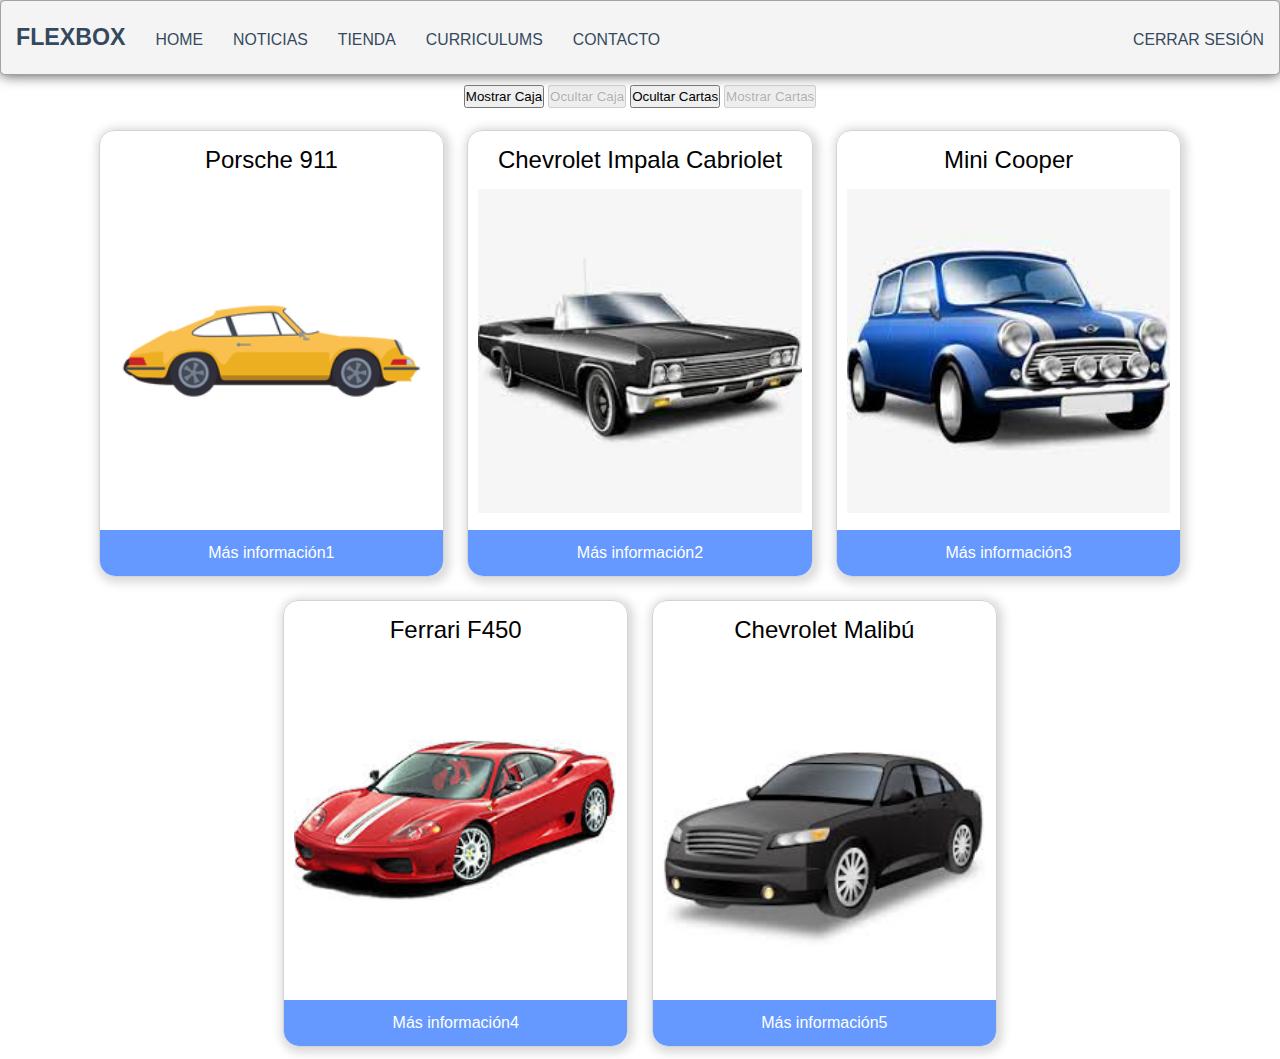
<file: index.html>
<!DOCTYPE html>
<html lang="es">

<head>
    <meta charset="UTF-8">
    <meta http-equiv="X-UA-Compatible" content="IE=edge">
    <meta name="viewport" content="width=device-width, initial-scale=1.0">
    <link rel="stylesheet" href="styles.css">
    <title>Flex-Box</title>
</head>

<body>
    <header class="header">
        <h1 class="logo"><a href="#">Flexbox</a></h1>
        <ul class="main-nav">
            <li><a href="" id="home">Home</a></li>
            <li><a href="" id="noticias">Noticias</a></li>
            <li><a href="" id="Tienda">Tienda</a></li>
            <li><a href="" id="curriculums">Curriculums</a></li>
            <li><a href="" id="contacto">Contacto</a></li>
            <li id="cajaOculta" style="display: none;"><a href="">Nueva Caja</a></li>
            <li class="licerrar"><a href="" id="cerrarsesion">Cerrar Sesión</a></li>
        </ul>
    </header>

    <div class="container" style="padding: 10px 0px;">
        <button onclick="mostrarCaja()" id="mostrarCajaOculta">Mostrar Caja</button>
        <button onclick="ocultarCaja()" id="ocultarCajaOculta">Ocultar Caja</button>

        <button onclick="ocultarCartas()" id="ocultarCartas">Ocultar Cartas</button>
        <button onclick="mostrarCartas()" id="mostrarCartas">Mostrar Cartas</button>
        <input type="hidden" value="5" id="contador" />
    </div>

    <div class="containerCartas">
        <div class="tarjeta">
            <div class="titulo">Porsche 911</div>
            <div class="cuerpo">
                <img src="img/coche1.png" alt="">
            </div>
            <div class="pie">
                <a href="#">Más información1</a>
            </div>
        </div>
        <div class="tarjeta">
            <div class="titulo">Chevrolet Impala Cabriolet</div>
            <div class="cuerpo">
                <img src="img/coche2.png" alt="">
            </div>
            <div class="pie">
                <a href="#">Más información2</a>
            </div>
        </div>
        <div class="tarjeta">
            <div class="titulo">Mini Cooper</div>
            <div class="cuerpo">
                <img src="img/coche3.png" alt="">
            </div>
            <div class="pie">
                <a href="#">Más información3</a>
            </div>
        </div>
        <div class="tarjeta">
            <div class="titulo">Ferrari F450</div>
            <div class="cuerpo">
                <img src="img/coche4.png" alt="">
            </div>
            <div class="pie">
                <a href="#">Más información4</a>
            </div>
        </div>
        <div class="tarjeta">
            <div class="titulo">Chevrolet Malibú</div>
            <div class="cuerpo">
                <img src="img/coche5.png" alt="">
            </div>
            <div class="pie">
                <a href="#">Más información5</a>
            </div>
        </div>

    </div>



</body>

<script>
    window.onload = ocultarBotones()

    function mostrarCaja() {
        document.getElementById('cajaOculta').style.display = 'inline'
        ocultarBotones()
    }

    function ocultarCaja() {
        document.getElementById('cajaOculta').style.display = 'none'
        ocultarBotones()
    }

    function ocultarCartas() {
        let numero = document.getElementById('contador').value
        if (numero > 0) {
            document.getElementsByClassName('tarjeta')[numero - 1].style.display = 'none'
            document.getElementById('contador').value = parseInt(numero) - 1
        }
        ocultarBotones()
    }

    function mostrarCartas() {
        let numero = document.getElementById('contador').value
        if (numero <= 4) {
            document.getElementsByClassName('tarjeta')[numero].style.display = 'block'
            document.getElementById('contador').value = parseInt(numero) + 1
        }
        ocultarBotones()
    }

    function ocultarBotones() {
        let numero = document.getElementById('contador').value
        if (numero == 0)
            document.getElementById('ocultarCartas').disabled = true
        if (numero == 5)
            document.getElementById('mostrarCartas').disabled = true
        if (numero > 0 && numero < 5) {
            document.getElementById('ocultarCartas').disabled = false
            document.getElementById('mostrarCartas').disabled = false
        }
        if (document.getElementById('cajaOculta').style.display == 'inline') {
            document.getElementById('mostrarCajaOculta').disabled = true
            document.getElementById('ocultarCajaOculta').disabled = false
        }
        else {
            document.getElementById('mostrarCajaOculta').disabled = false
            document.getElementById('ocultarCajaOculta').disabled = true
        }

    }
</script>

</html>
</file>
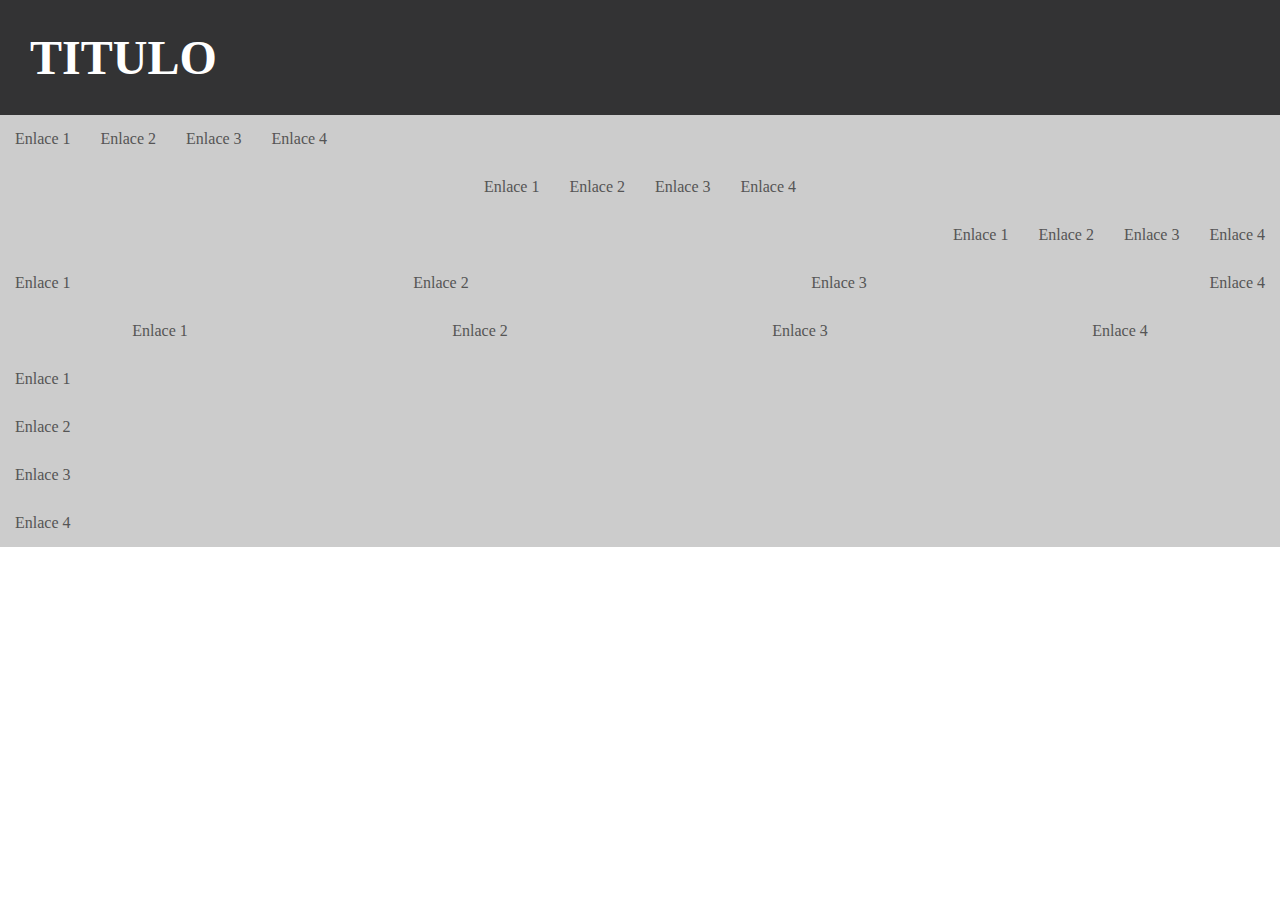
<file: pruebas/prueba.html>
<!DOCTYPE html>
<html lang="es">

<head>
    <meta charset="UTF-8">
    <meta http-equiv="X-UA-Compatible" content="IE=edge">
    <meta name="viewport" content="width=device-width, initial-scale=1.0">
    <link rel="stylesheet" href="styles.css">
    <title>Prueba</title>
</head>

<body>
    <header>TITULO</header>
    <div class="nav" id="nav0">
        <a href="">Enlace 1</a>
        <a href="">Enlace 2</a>
        <a href="">Enlace 3</a>
        <a href="">Enlace 4</a>
    </div>
    <div class="nav" id="nav1">
        <a href="">Enlace 1</a>
        <a href="">Enlace 2</a>
        <a href="">Enlace 3</a>
        <a href="">Enlace 4</a>
    </div>
    <div class="nav" id="nav2">
        <a href="">Enlace 1</a>
        <a href="">Enlace 2</a>
        <a href="">Enlace 3</a>
        <a href="">Enlace 4</a>
    </div>
    <div class="nav" id="nav3">
        <a href="">Enlace 1</a>
        <a href="">Enlace 2</a>
        <a href="">Enlace 3</a>
        <a href="">Enlace 4</a>
    </div>
    <div class="nav" id="nav4">
        <a href="">Enlace 1</a>
        <a href="">Enlace 2</a>
        <a href="">Enlace 3</a>
        <a href="">Enlace 4</a>
    </div>
    <div class="nav" id="nav5">
        <a href="">Enlace 1</a>
        <a href="">Enlace 2</a>
        <a href="">Enlace 3</a>
        <a href="">Enlace 4</a>
    </div>
</body>

</html>
</file>
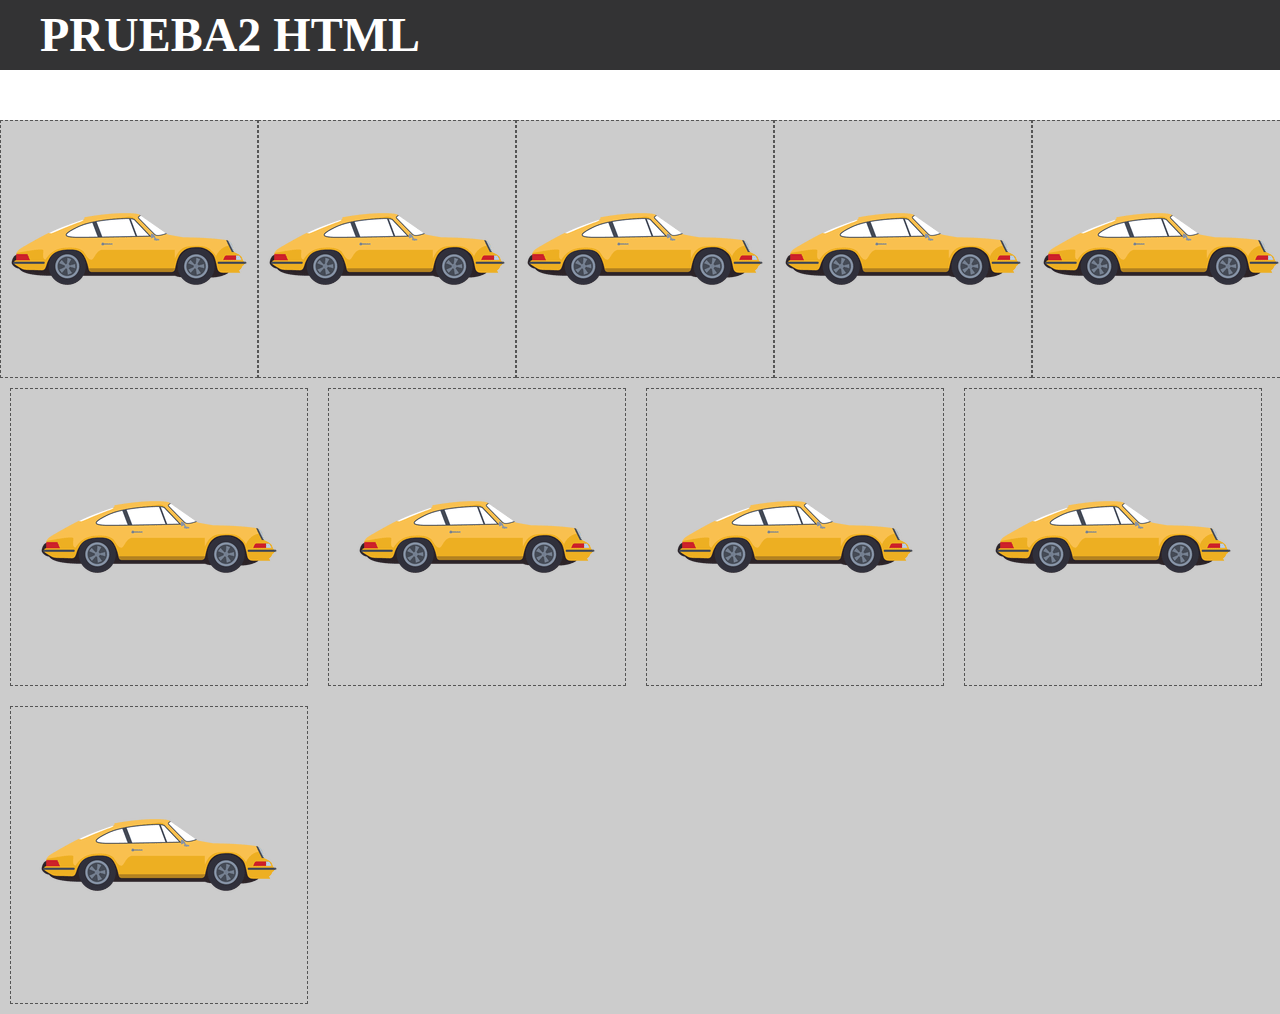
<file: pruebas/prueba2.html>
<!DOCTYPE html>
<html lang="e2">

<head>
    <meta charset="UTF-8">
    <meta http-equiv="X-UA-Compatible" content="IE=edge">
    <meta name="viewport" content="width=device-width, initial-scale=1.0">
    <link rel="stylesheet" href="styles.css">
    <title>Document</title>
</head>

<body>
    <header id="header2">PRUEBA2 HTML</header>
    <section>
        <article>
            <img src="../img/coche1.png" alt="">
            <img src="../img/coche1.png" alt="">
            <img src="../img/coche1.png" alt="">
            <img src="../img/coche1.png" alt="">
            <img src="../img/coche1.png" alt="">
        </article>
    </section>

    <section>
        <article id="article1">
            <img src="../img/coche1.png" alt="">
            <img src="../img/coche1.png" alt="">
            <img src="../img/coche1.png" alt="">
            <img src="../img/coche1.png" alt="">
            <img src="../img/coche1.png" alt="">
        </article>
    </section>

</body>

</html>
</file>
<file: styles.css>
* {
    box-sizing: border-box;
    margin: 0;
    padding: 0;
}

body {
    font-family: 'Montserrat', sans-serif;
    line-height: 1.6;
    margin: 0;
    min-height: 100vh;
    min-width: 400px;
}

ul {
    margin: 0;
    padding: 0;
    list-style: none;
    flex-wrap: wrap;
}

ul li {
    flex-grow: 1;
}

h2,
h3,
a {
    color: #34495e;
}

a {
    text-decoration: none;
}

.logo {
    margin: 0;
    font-size: 1.45em;
}

.main-nav {
    margin-top: 5px;

}

.logo a,
.main-nav a {
    padding: 10px 15px;
    text-transform: uppercase;
    text-align: center;
    display: block;
}

.main-nav a {
    color: #34495e;
    font-size: .99em;
}

.main-nav a:hover {
    color: #718daa;
}



.header {
    padding-top: .5em;
    padding-bottom: .5em;
    border: 1px solid #a2a2a2;
    background-color: #f4f4f4;
    -webkit-box-shadow: 0px 0px 14px 0px rgba(0, 0, 0, 0.75);
    -moz-box-shadow: 0px 0px 14px 0px rgba(0, 0, 0, 0.75);
    box-shadow: 0px 0px 14px 0px rgba(0, 0, 0, 0.75);
    -webkit-border-radius: 5px;
    -moz-border-radius: 5px;
    border-radius: 5px;
}



/**
Cartas
*/

.tarjeta {
    display: flex;
    flex-direction: column;
    justify-content: space-between;
    border: 1px solid lightgray;
    box-shadow: 2px 2px 8px 4px #d3d3d3d1;
    border-radius: 15px;
    font-family: sans-serif;
    width: 30%;
    margin: 1%;
}

.titulo {
    font-size: 24px;
    padding: 10px 10px 0 10px;
    text-align: center;
}

.cuerpo {
    padding: 10px;
    text-align: center;
}

.cuerpo img {
    width: 100%;
    height: auto;
}

.pie {
    background: #6699ff;
    border-radius: 0 0 15px 15px;
    padding: 10px;
    text-align: center;
}

.pie a {
    text-decoration: none;
    color: white;
}



.containerCartas,
.container {
    display: flex;
    width: 90%;
    margin: auto;
    flex-wrap: wrap;
    justify-content: center;
}

/**
ESTILO DIV BOTONES
*/
.container {
    padding: 10px 0px;

}

.container button {
    padding: 2px 0px;
    margin: 0px 2px;
}

@media (min-width: 500px) {

    .header,
    .main-nav {
        display: flex;
    }

    .header {
        flex-direction: column;
        align-items: center;

    }

}

/*Para cuando mi pantalla es mayor de 1000px*/
@media (min-width: 1000px) { 
    /*Mi header tiene un h1 y una lista flex*/
    .header {
        flex-direction: row;
        justify-content: space-between;
    }
    /*Mi lista flex*/
    .main-nav {
        flex-grow: 1;
        justify-content: flex-start;
    }
    /*Los items de la lista flex*/
    .main-nav li {
        flex-grow: 0;
        flex-shrink: 0;
    }
    /*El elemento de la lista de cerrar sesión*/
    .licerrar {
        flex-grow: 1 !important;
        flex-shrink: 1 !important;
    }
    /*El enlace de cerrar sesión*/
    .licerrar a {
        float: right;
    }
}

@media (max-width:850px) {
    div.tarjeta {
        width: 40%;
    }

    .main-nav {
        flex-wrap: wrap;
    }

    .main-nav li {
        flex-grow: 1;
        flex-shrink: 1;
        width: 30%;
        display: inline-block;
    }

}

@media (max-width:500px) {
    div.tarjeta {
        width: 90%;
    }

    .main-nav {
        font-size: 12px;
    }
}
</file>
<file: pruebas/styles.css>
* {
    box-sizing: border-box;
    margin: 0;
    padding: 0;
    border: 0;
    font-family: Verdana, serif;
}

header {
    padding: 30px;
    background: #333334;
    color: white;
    font-size: 3em;
    font-weight: bold;
}

.nav {
    display: flex;
    background: #CCC;
}

#nav0 {
    justify-content: flex-start;
}

#nav1 {
    justify-content: center;
}

#nav2 {
    justify-content: flex-end;
}

#nav3 {
    justify-content: space-between;
}

#nav4 a {
    width: 100%;
    text-align: center;
}

#nav5 {
    flex-direction: column;
}

.nav a {
    color: #555;
    text-decoration: none;
    padding: 15px;
}

.nav a:hover {
    background: #555;
    color: #CCCCCC;
}




/*
PRUEBA 2 HTML
*/

#header2 {
    padding: 0;
    height: 70px;
    line-height: 70px;
    padding-left: 40px;
    margin-bottom: 50px;
}

section{
    background: #CCC;
}

article{
    display: flex;
    flex-wrap: nowrap;
}
#article1{
    justify-content: flex-start;
    flex-wrap: wrap;
}

img{
    border: dashed 1px #555;
}
#article1 img{
    margin: 10px;
    padding: 20px;
}
</file>
